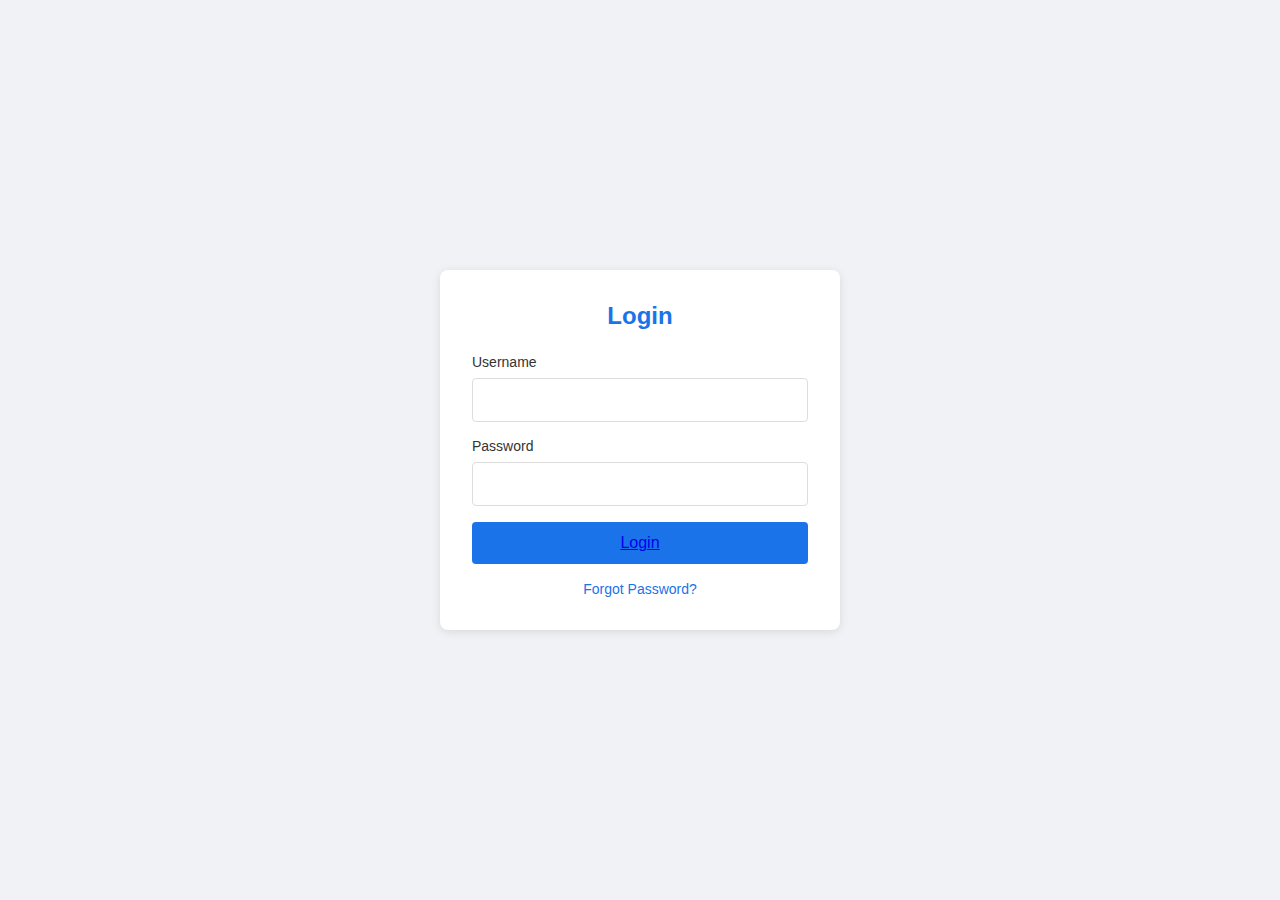
<file: login.html>
<!DOCTYPE html>
<html>
<head>
    <style>
        * {
            margin: 0;
            padding: 0;
            box-sizing: border-box;
            font-family: Arial, sans-serif;
        }

        body {
            display: flex;
            justify-content: center;
            align-items: center;
            min-height: 100vh;
            background: #f0f2f5;
        }

        .login-container {
            background: white;
            padding: 2rem;
            border-radius: 8px;
            box-shadow: 0 2px 10px rgba(0, 0, 0, 0.1);
            width: 100%;
            max-width: 400px;
        }

        .login-title {
            text-align: center;
            margin-bottom: 1.5rem;
            color: #1a73e8;
            font-size: 24px;
        }

        .form-group {
            margin-bottom: 1rem;
        }

        .form-group label {
            display: block;
            margin-bottom: 0.5rem;
            color: #333;
            font-size: 14px;
        }

        .form-group input {
            width: 100%;
            padding: 0.75rem;
            border: 1px solid #ddd;
            border-radius: 4px;
            font-size: 16px;
            transition: border-color 0.3s ease;
        }

        .form-group input:focus {
            outline: none;
            border-color: #1a73e8;
        }

        .login-button {
            width: 100%;
            padding: 0.75rem;
            background: #1a73e8;
            color: white;
            border: none;
            border-radius: 4px;
            font-size: 16px;
            cursor: pointer;
            transition: background 0.3s ease;
        }

        .login-button:hover {
            background: #1557b0;
        }

        .forgot-password {
            text-align: center;
            margin-top: 1rem;
        }

        .forgot-password a {
            color: #1a73e8;
            text-decoration: none;
            font-size: 14px;
        }

        .forgot-password a:hover {
            text-decoration: underline;
        }
    </style>
</head>
<body>
    <div class="login-container">
        <h2 class="login-title">Login</h2>
        <form>
            <div class="form-group">
                <label for="username">Username</label>
                <input type="text" id="username" name="username" required>
            </div>
            <div class="form-group">
                <label for="password">Password</label>
                <input type="password" id="password" name="password" required>
            </div>
            <button type="submit" class="login-button"><a href="indeks-cenah.html">Login</a></button>
            <div class="forgot-password">
                <a href="#">Forgot Password?</a>
            </div>
        </form>
    </div>
</body>
</html>
</file>
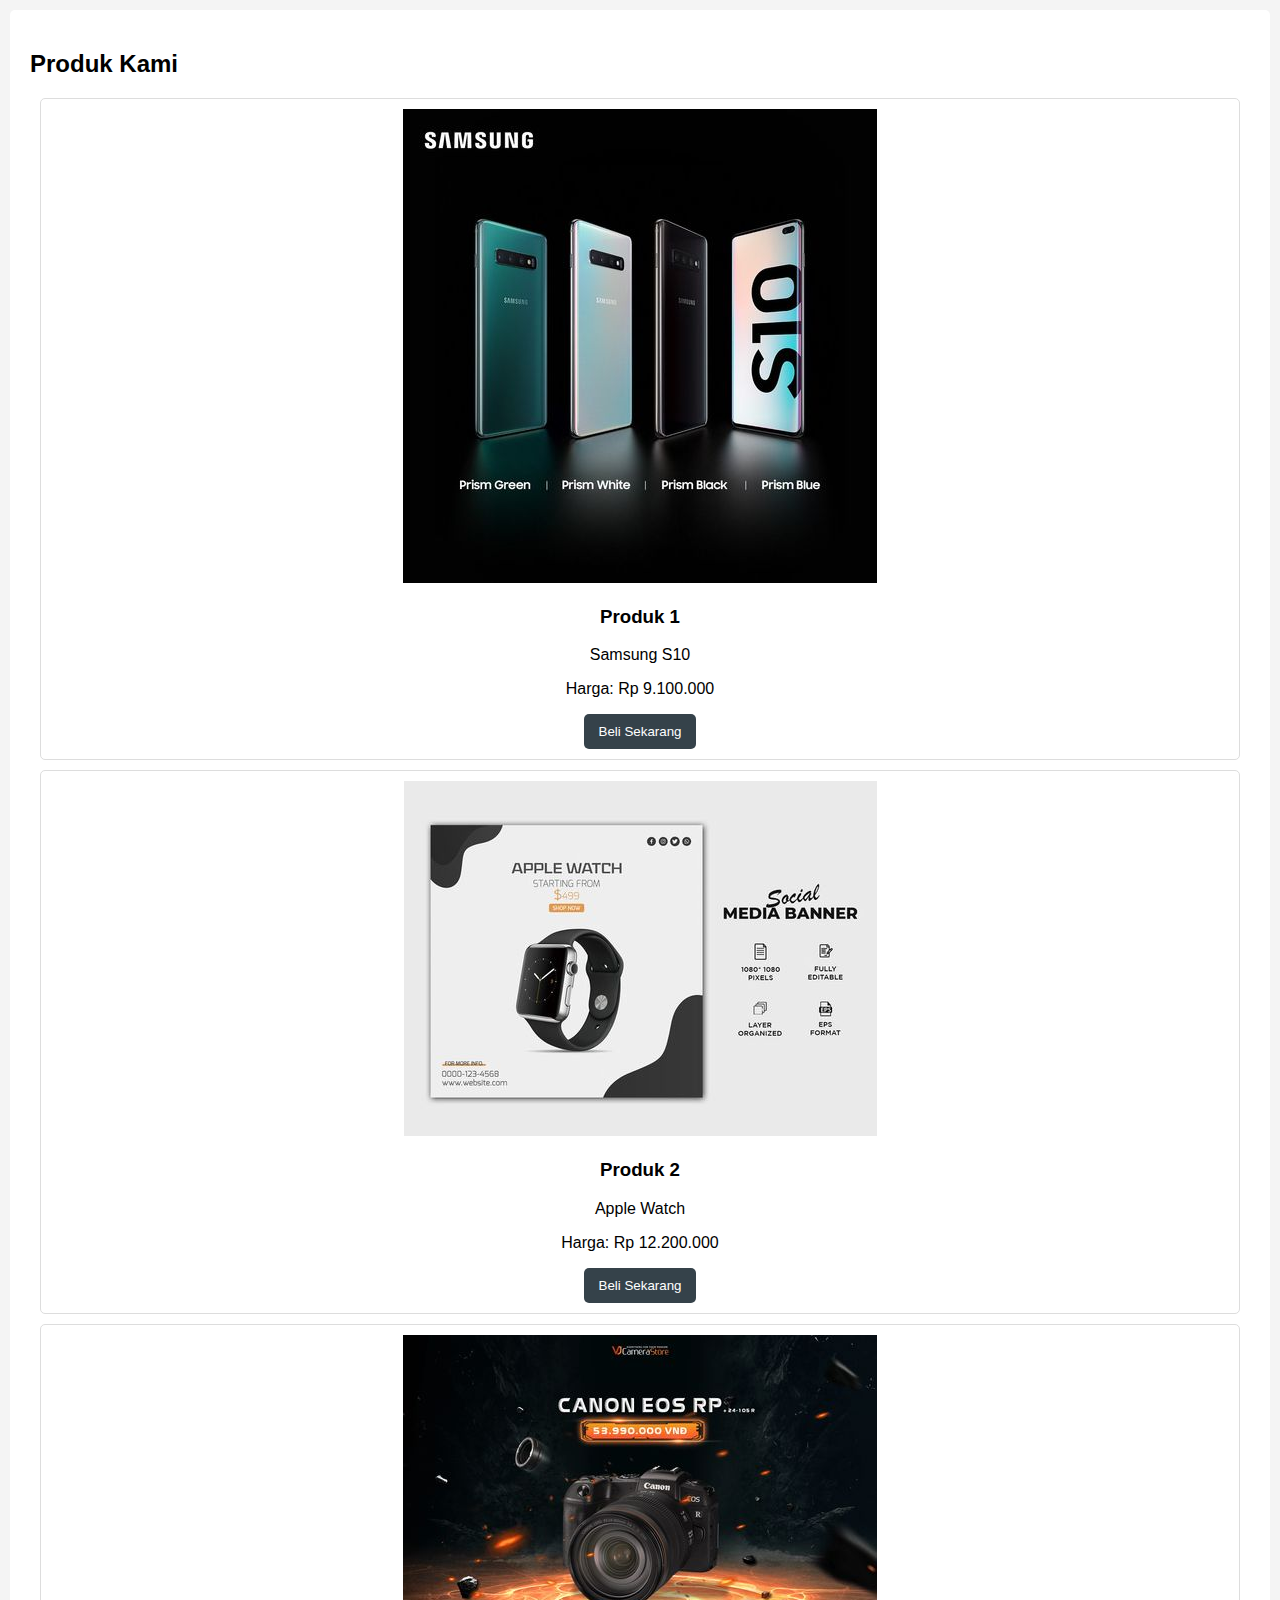
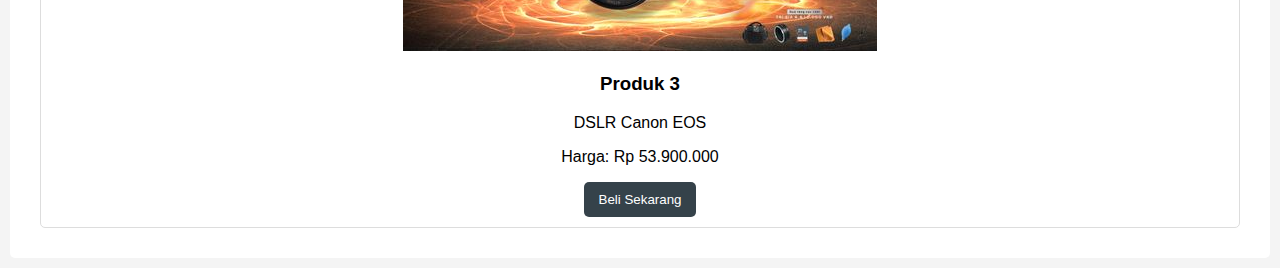
<file: produk.html>
<!DOCTYPE html>
<html lang="id">
<head>
    <meta charset="UTF-8">
    <meta name="viewport" content="width=device-width, initial-scale=1.0">
    <title>Produk Kami</title>
    <style>
        body {
    font-family: Arial, sans-serif;
    margin: 0;
    padding: 0;
    background-color: #f4f4f4;
}

header {
    background: #35424a;
    color: #ffffff;
    padding: 10px 0;
    text-align: center;
}

nav ul {
    list-style: none;
    padding: 0;
}

nav ul li {
    display: inline;
    margin: 0 15px;
}

nav ul li a {
    color: #ffffff;
    text-decoration: none;
}

section {
    padding: 20px;
    margin: 10px;
    background: #ffffff;
    border-radius: 5px;
}

.product {
    border: 1px solid #dddddd;
    border-radius: 5px;
    padding: 10px;
    margin: 10px;
    text-align: center;
}

.product img {
    max-width: 100%;
    height: auto;
}

button {
    background-color: #35424a;
    color: white;
    border: none;
    padding: 10px 15px;
    cursor: pointer;
    border-radius: 5px;
}

button:hover {
    background-color: #45a049;
}

footer {
    text-align: center;
    padding: 20px;
    background: #35424a;
    color: #ffffff;
    position: relative;
    bottom: 0;
    width: 100%;
}
    </style>
</head>
<body>
    

    <section id="products">
        <h2>Produk Kami</h2>
        <div class="product">
            <img src="handphone.jpg" alt="Produk 1">
            <h3>Produk 1</h3>
            <p>Samsung S10</p>
            <p>Harga: Rp 9.100.000</p>
            <button>Beli Sekarang</button>
        </div>
        <div class="product">
            <img src="smartwatch1.jpg" alt="Produk 2">
            <h3>Produk 2</h3>
            <p>Apple Watch</p>
            <p>Harga: Rp 12.200.000</p>
            <button>Beli Sekarang</button>
        </div>
        <div class="product">
            <img src="kamera.jpg" alt="Produk 3">
            <h3>Produk 3</h3>
            <p>DSLR Canon EOS</p>
            <p>Harga: Rp 53.900.000</p>
            <button>Beli Sekarang</button>
        </div>
    </section>
</body>
</html>
</file>
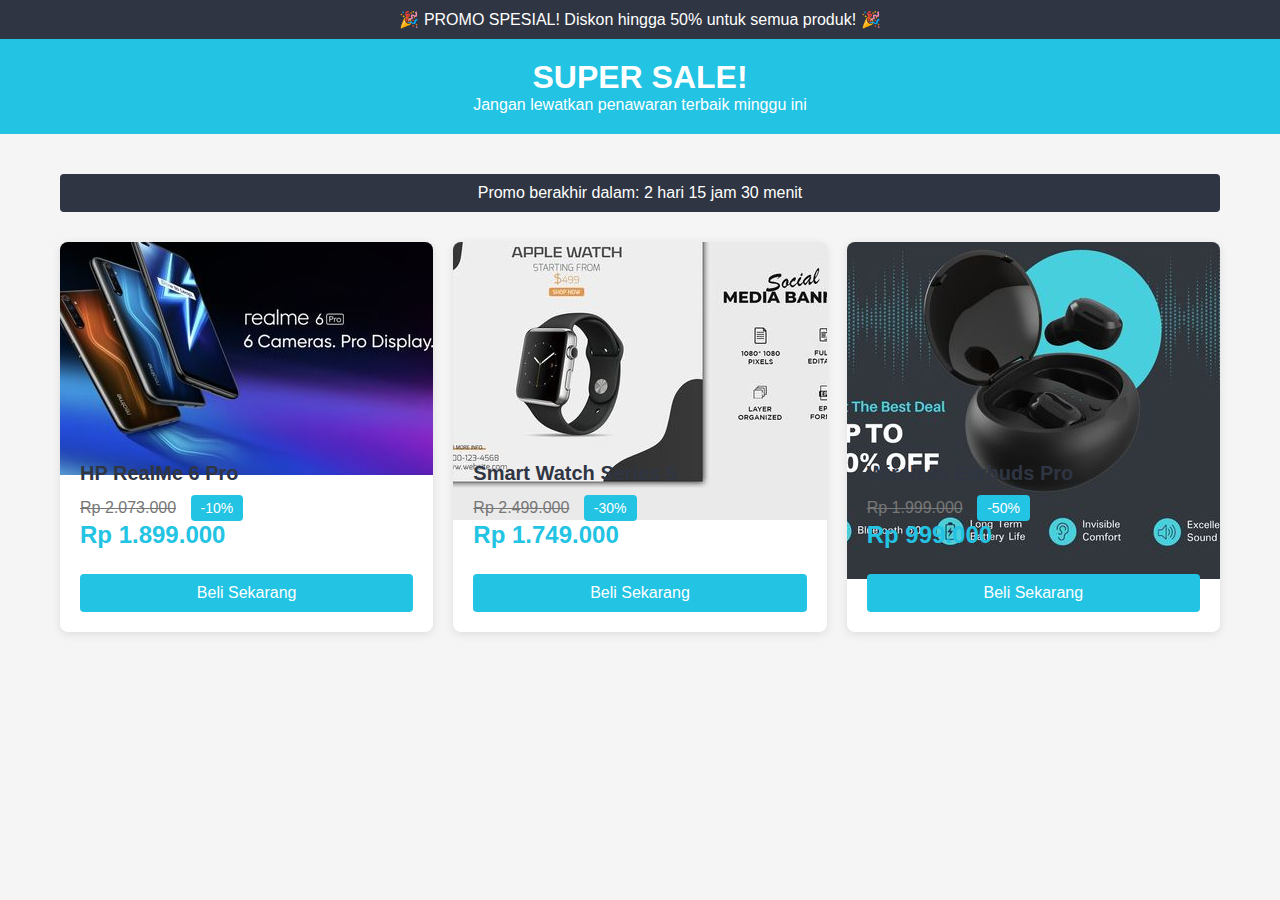
<file: promo.html>
<!DOCTYPE html>
<html>
<head>
    <style>
        * {
            margin: 0;
            padding: 0;
            box-sizing: border-box;
            font-family: 'Arial', sans-serif;
        }

        body {
            background-color: #f5f5f5;
        }

        .header {
            background-color: #22c3e3;
            color: white;
            text-align: center;
            padding: 20px;
            position: relative;
        }

        .promo-banner {
            background-color: #2f3542;
            color: white;
            text-align: center;
            padding: 10px;
            font-size: 16px;
        }

        .container {
            max-width: 1200px;
            margin: 0 auto;
            padding: 20px;
        }

        .promo-grid {
            display: grid;
            grid-template-columns: repeat(auto-fit, minmax(300px, 1fr));
            gap: 20px;
            margin-top: 30px;
        }

        .promo-card {
            background: white;
            border-radius: 8px;
            overflow: hidden;
            box-shadow: 0 2px 10px rgba(0, 0, 0, 0.1);
            transition: transform 0.3s ease;
        }

        .promo-card:hover {
            transform: translateY(-5px);
        }

        .promo-image {
            width: 100%;
            height: 200px;
            background-color: #ddd;
            display: flex;
            align-items: center;
            justify-content: center;
            color: #666;
        }

        .promo-content {
            padding: 20px;
        }

        .promo-title {
            font-size: 20px;
            color: #2f3542;
            margin-bottom: 10px;
        }

        .promo-price {
            font-size: 24px;
            color: #22c3e3;
            font-weight: bold;
            margin-bottom: 10px;
        }

        .original-price {
            text-decoration: line-through;
            color: #777;
            font-size: 16px;
            margin-right: 10px;
        }

        .discount-tag {
            background-color: #22c3e3;
            color: white;
            padding: 5px 10px;
            border-radius: 4px;
            font-size: 14px;
            display: inline-block;
        }

        .buy-button {
            background-color: #22c3e3;
            color: white;
            border: none;
            padding: 10px 20px;
            border-radius: 4px;
            cursor: pointer;
            width: 100%;
            font-size: 16px;
            margin-top: 15px;
            transition: background-color 0.3s ease;
        }

        .buy-button:hover {
            background-color: #22c3e3;
        }

        .countdown {
            background-color: #2f3542;
            color: white;
            padding: 10px;
            text-align: center;
            margin-top: 20px;
            border-radius: 4px;
        }

        @media (max-width: 768px) {
            .promo-grid {
                grid-template-columns: 1fr;
            }
        }
    </style>
</head>
<body>
    <div class="promo-banner">
        🎉 PROMO SPESIAL! Diskon hingga 50% untuk semua produk! 🎉
    </div>
    
    <header class="header">
        <h1>SUPER SALE!</h1>
        <p>Jangan lewatkan penawaran terbaik minggu ini</p>
    </header>

    <div class="container">
        <div class="countdown">
            Promo berakhir dalam: 2 hari 15 jam 30 menit
        </div>

        <div class="promo-grid">
            <!-- Produk 1 -->
            <div class="promo-card">
                <div class="promo-image"><img src="smartphone.jpg" alt=""></div>
                <div class="promo-content">
                    <h3 class="promo-title">HP RealMe 6 Pro</h3>
                    <div>
                        <span class="original-price">Rp 2.073.000</span>
                        <span class="discount-tag">-10%</span>
                    </div>
                    <div class="promo-price">Rp 1.899.000</div>
                    <button class="buy-button">Beli Sekarang</button>
                </div>
            </div>

            <!-- Produk 2 -->
            <div class="promo-card">
                <div class="promo-image"><img src="smartwatch1.jpg" alt=""></div>
                <div class="promo-content">
                    <h3 class="promo-title">Smart Watch Series 5</h3>
                    <div>
                        <span class="original-price">Rp 2.499.000</span>
                        <span class="discount-tag">-30%</span>
                    </div>
                    <div class="promo-price">Rp 1.749.000</div>
                    <button class="buy-button">Beli Sekarang</button>
                </div>
            </div>

            <!-- Produk 3 -->
            <div class="promo-card">
                <div class="promo-image"><img src="airbud.jpg" alt=""></div>
                <div class="promo-content">
                    <h3 class="promo-title">Wireless Earbuds Pro</h3>
                    <div>
                        <span class="original-price">Rp 1.999.000</span>
                        <span class="discount-tag">-50%</span>
                    </div>
                    <div class="promo-price">Rp 999.000</div>
                    <button class="buy-button">Beli Sekarang</button>
                </div>
            </div>
        </div>
    </div>
</body>
</html>
</file>
